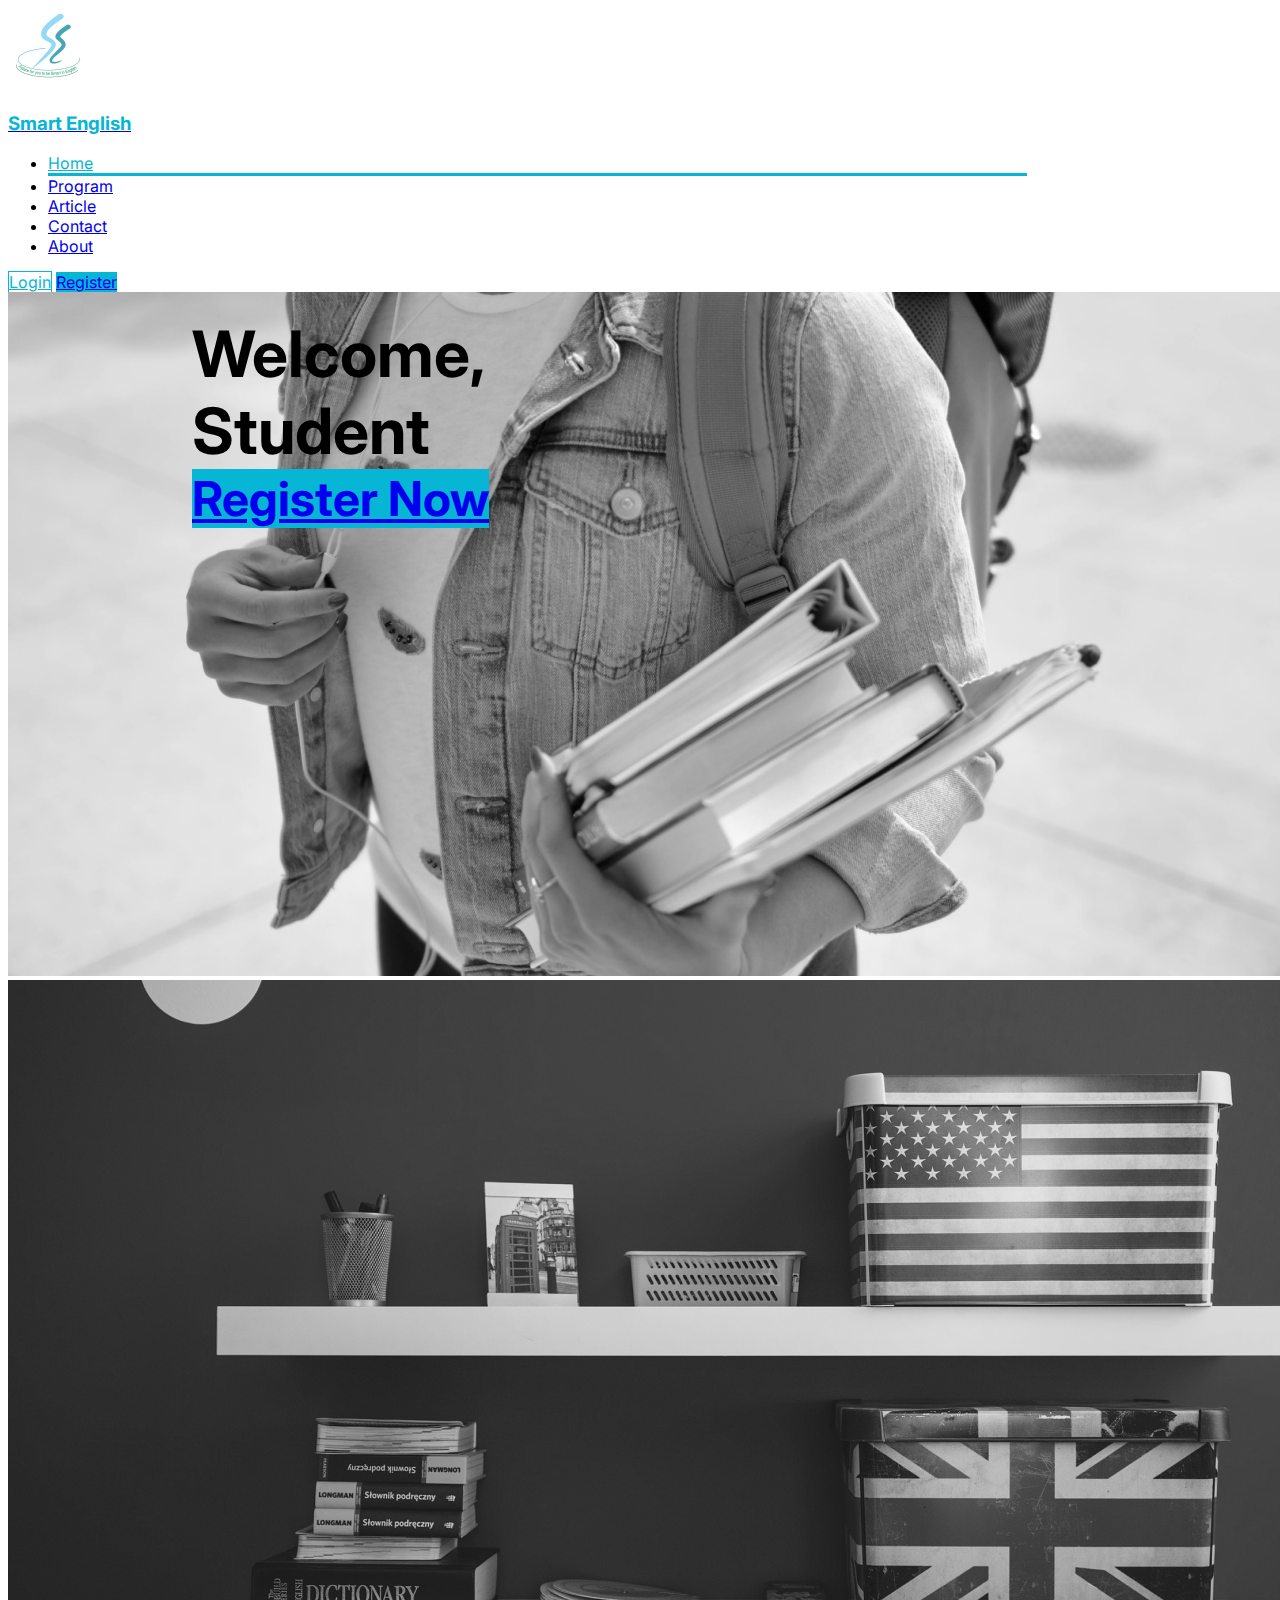
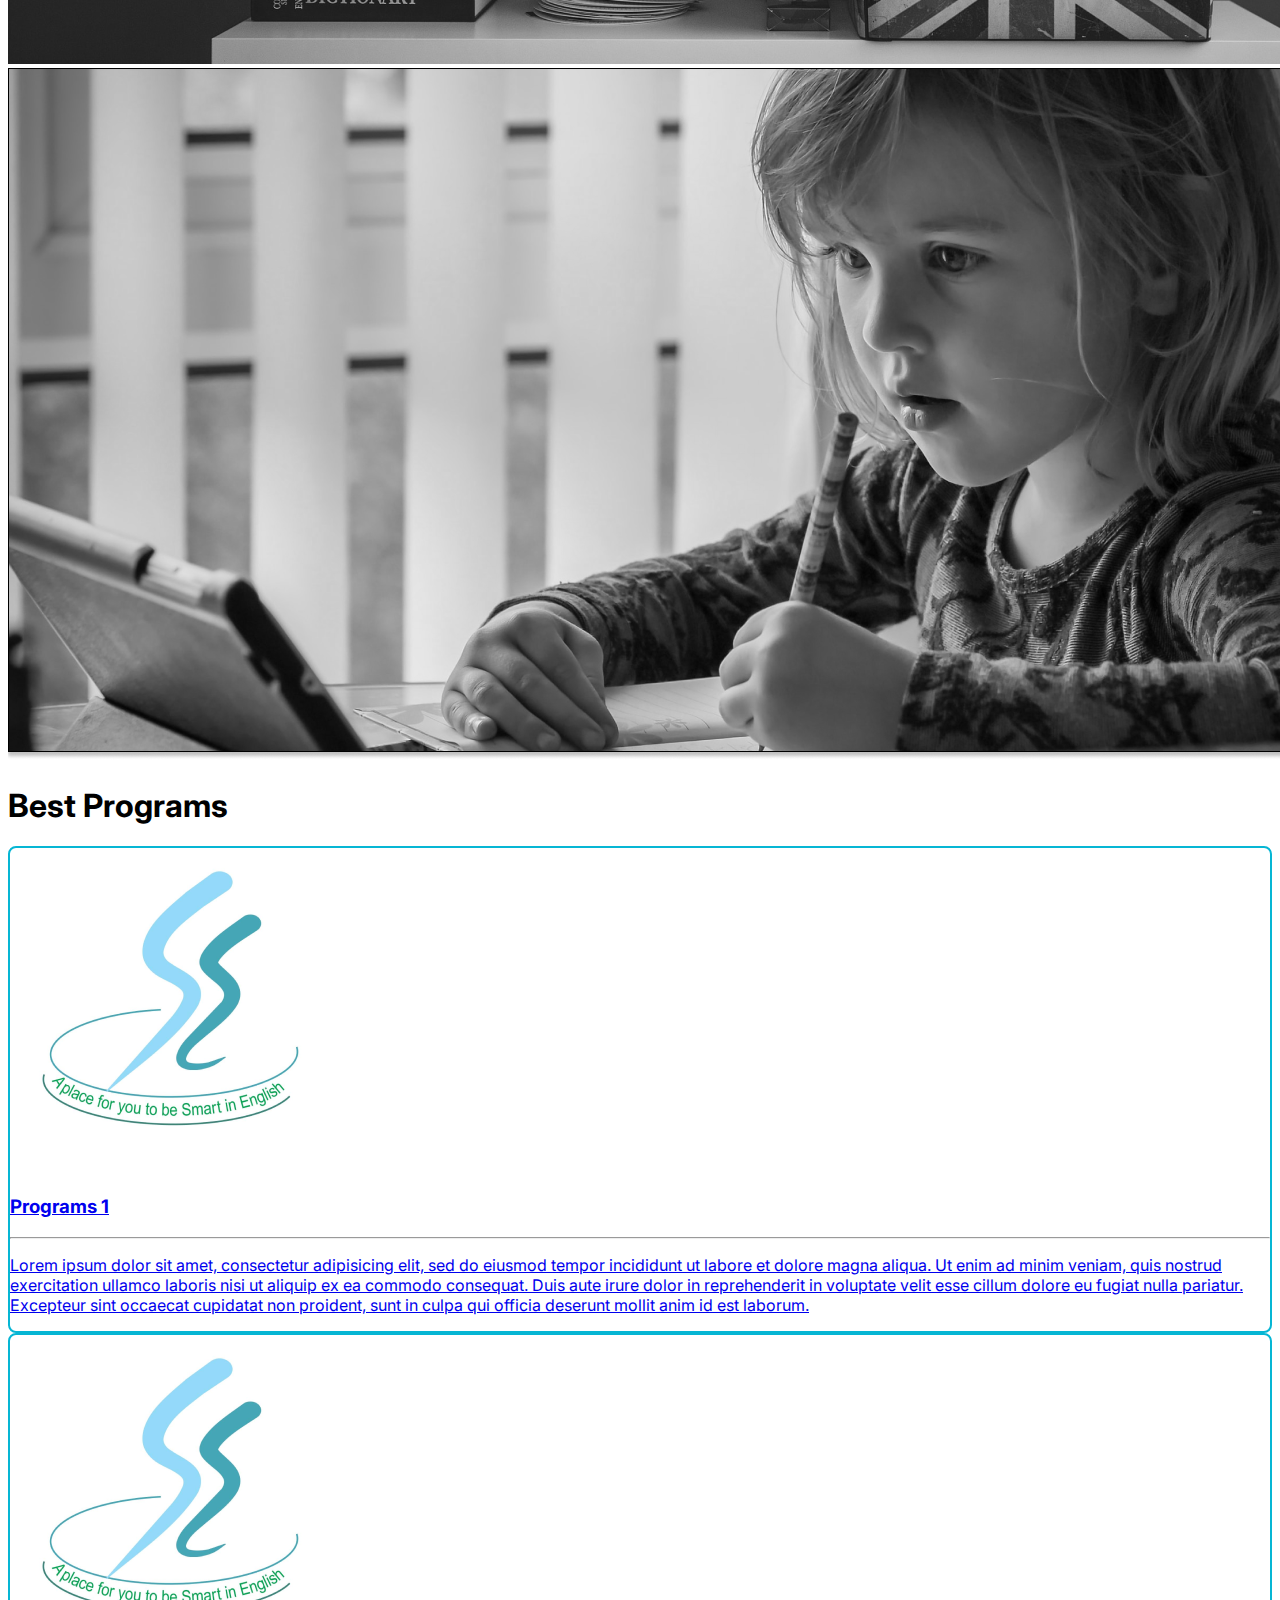
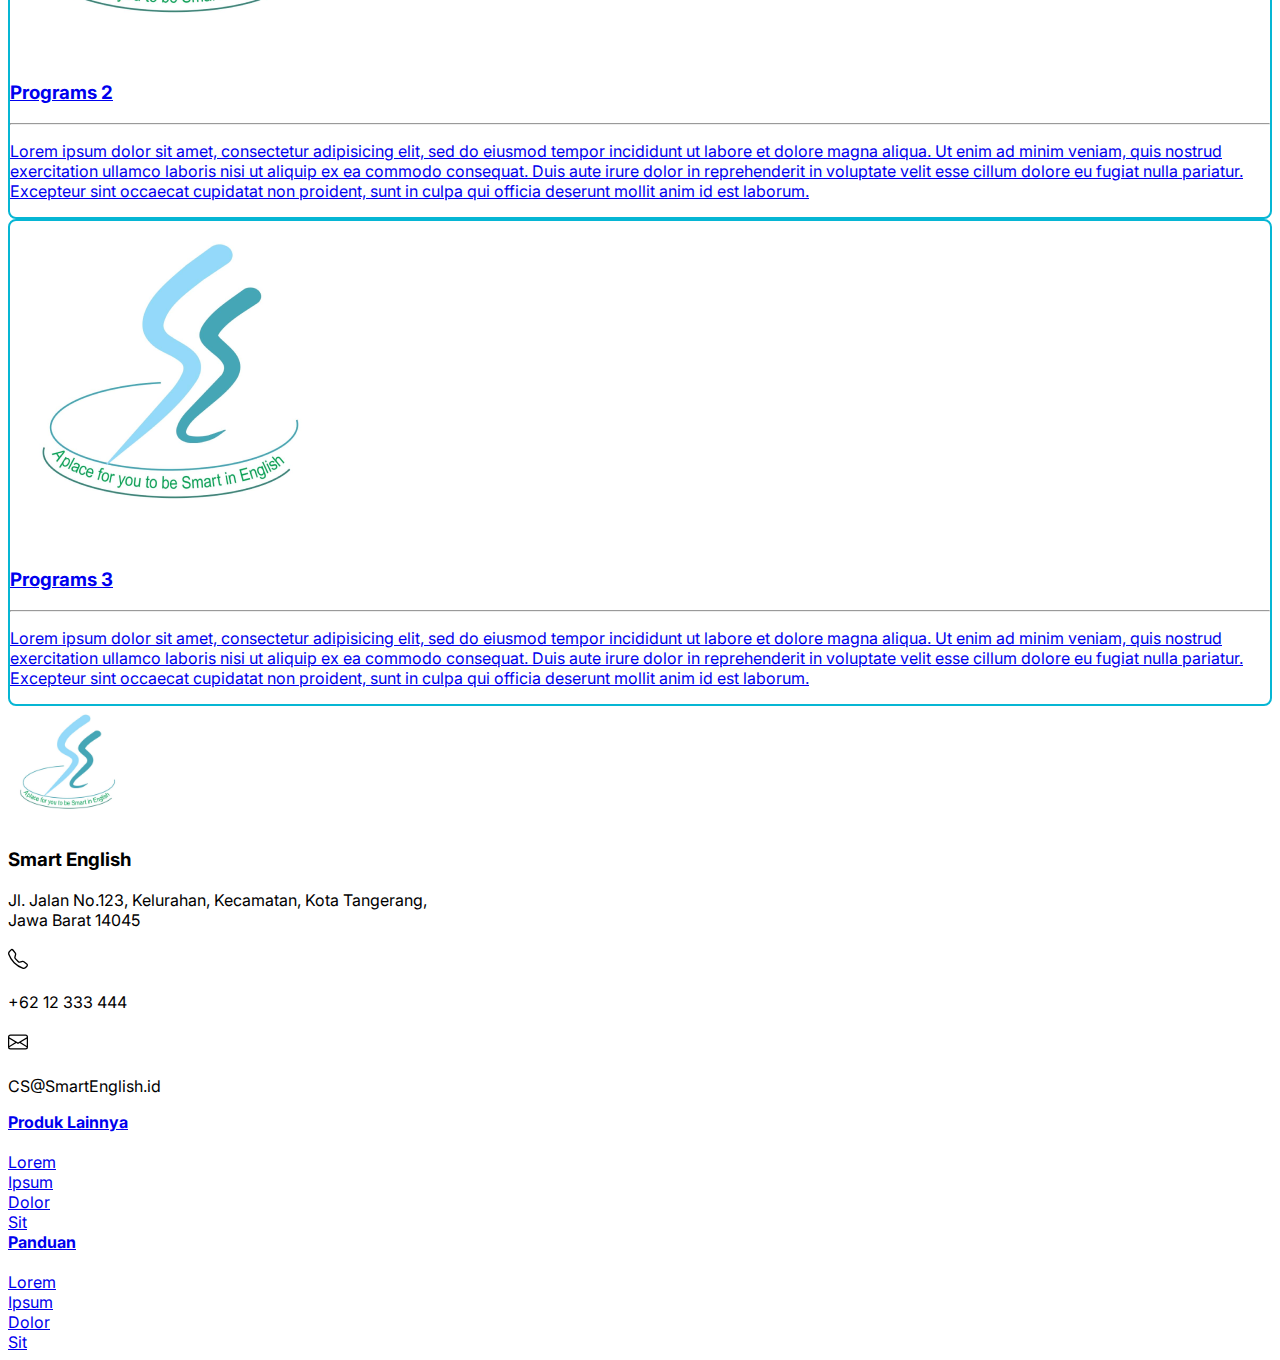
<file: index.html>
<!DOCTYPE html>
<html>
<head>
	<meta charset="utf-8">
	<meta name="viewport" content="width=device-width, initial-scale=1">
	<meta name="description" content="Landing Page Smart English">
	<meta name="author" content="Kelompok 4 C2 2020">
	<title>Smart English Jatiuwung - Landing Page</title>
	<link rel = "icon" href = "pics/Logo.png" type = "image/x-icon">
	<link rel="stylesheet" type="text/css" href="css/style.css">
	<link href="https://cdn.jsdelivr.net/npm/bootstrap@5.1.3/dist/css/bootstrap.min.css" rel="stylesheet" integrity="sha384-1BmE4kWBq78iYhFldvKuhfTAU6auU8tT94WrHftjDbrCEXSU1oBoqyl2QvZ6jIW3" crossorigin="anonymous">
	<script src="https://cdn.jsdelivr.net/npm/bootstrap@5.1.3/dist/js/bootstrap.bundle.min.js" integrity="sha384-ka7Sk0Gln4gmtz2MlQnikT1wXgYsOg+OMhuP+IlRH9sENBO0LRn5q+8nbTov4+1p" crossorigin="anonymous"></script>
	<style>
		@import url('https://fonts.googleapis.com/css2?family=Inter&family=Poppins&display=swap');
	</style> 
</head>
<header class="container-fluid bg-white sticky-top border-bottom py-3" id="nav">
	<div class="container-fluid px-5 d-flex flex-wrap align-items-center justify-content-center justify-content-md-between" id = "header">
		<a href="index.html" class="d-flex align-items-center col-md-3 mb-2 mb-md-0 text-dark text-decoration-none">
			<img class="bi me-3" width="81" src="pics/Logo.png">
			<h3 style="color: #06B6D4;">Smart English</h3>
		</a>

		<ul class="nav col-12 col-md-auto mb-2 justify-content-center mb-md-0 fw-bold">
			<li>
				<a href="index.html" class="nav-link px-md-4" style="color: #06B6D4;">
					Home
					<div class = "container" id="activeNav">	
					</div>
				</a>
			</li>
			<li><a href="programs.html" class="nav-link px-md-4 link-dark">Program</a></li>
			<li><a href="article.html" class="nav-link px-md-4 link-dark">Article</a></li>
			<li><a href="contact.html" class="nav-link px-md-4 link-dark">Contact</a></li>
			<li><a href="about.html" class="nav-link px-md-4 link-dark">About</a></li>
		</ul>

		<div class="col-md-3 text-end">
			<a href="login.html" role="button" class="btn btn-light px-md-3 me-2" id="login">Login</a>
			<a href="register.html" role="button" class="btn text-white px-md-4" id="register">Register</a>
		</div>
	</div>
</header>
<body>
	<section class="container-fluid justify-content-center carousel slide p-0" id="hero" data-bs-ride="carousel">
		<div class = "text-white fw-bold" id="caption">
			<strong class="text-left">Welcome,<br>Student</strong>
			<div class="pt-2 pt-md-4" id="captionReg">
				<a href="register.html" class="text-decoration-none text-white rounded px-3 py-2" style="background-color: #06B6D4;"><strong>Register Now</strong></a> 
			</div>
			
		</div>
		<div class="carousel-inner">
			<div class="carousel-item active" data-bs-interval="2500">
				<img src="pics/Hero1.png" class="d-block w-100" alt="...">
			</div>
			<div class="carousel-item" data-bs-interval="2500">
				<img src="pics/Hero2.png" class="d-block w-100" alt="...">
			</div>
			<div class="carousel-item" data-bs-interval="2500">
				<img src="pics/Hero3.png" class="d-block w-100" alt="...">
			</div>
		</div>
	</section>

	<section class="container-md">
		<h1 class="text-center pt-3 pt-md-5">Best Programs</h1>
		<div class="row justify-content-md-between py-3 py-md-5">
			<div class="col-md-4 pb-md-0 pb-5">
				<a href="#" class="text-decoration-none text-dark">
					<div class="card" id="cardPrograms">
						<img src="pics/Logo.png">
						<article class="p-3">
							<h3>Programs 1</h3>
							<hr>
							<p class="p-2">
								Lorem ipsum dolor sit amet, consectetur adipisicing elit, sed do eiusmod
								tempor incididunt ut labore et dolore magna aliqua. Ut enim ad minim veniam,
								quis nostrud exercitation ullamco laboris nisi ut aliquip ex ea commodo
								consequat. Duis aute irure dolor in reprehenderit in voluptate velit esse
								cillum dolore eu fugiat nulla pariatur. Excepteur sint occaecat cupidatat non
								proident, sunt in culpa qui officia deserunt mollit anim id est laborum.
							</p>
						</article>
					</div>
				</a>
			</div>


			<div class="col-md-4 pb-md-0 pb-5">
				<a href="#" class="text-decoration-none text-dark">
					<div class="card" id="cardPrograms">
						<img src="pics/Logo.png">
						<article class="p-3">
							<h3>Programs 2</h3>
							<hr>
							<p class="p-2">
								Lorem ipsum dolor sit amet, consectetur adipisicing elit, sed do eiusmod
								tempor incididunt ut labore et dolore magna aliqua. Ut enim ad minim veniam,
								quis nostrud exercitation ullamco laboris nisi ut aliquip ex ea commodo
								consequat. Duis aute irure dolor in reprehenderit in voluptate velit esse
								cillum dolore eu fugiat nulla pariatur. Excepteur sint occaecat cupidatat non
								proident, sunt in culpa qui officia deserunt mollit anim id est laborum.
							</p>
						</article>
					</div>
				</a>
			</div>


			<div class="col-md-4 pb-md-0 pb-5">
				<a href="#" class="text-decoration-none text-dark">
					<div class="card" id="cardPrograms">
						<img src="pics/Logo.png" class="p-3">
						<article class="p-3">
							<h3>Programs 3</h3>
							<hr>
							<p class="p-2">
								Lorem ipsum dolor sit amet, consectetur adipisicing elit, sed do eiusmod
								tempor incididunt ut labore et dolore magna aliqua. Ut enim ad minim veniam,
								quis nostrud exercitation ullamco laboris nisi ut aliquip ex ea commodo
								consequat. Duis aute irure dolor in reprehenderit in voluptate velit esse
								cillum dolore eu fugiat nulla pariatur. Excepteur sint occaecat cupidatat non
								proident, sunt in culpa qui officia deserunt mollit anim id est laborum.
							</p>
						</article>
					</div>
				</a>
			</div>
		</div>
	</section>
</body>
<footer class="container-fluid">
	<div class="row">
		<div class="col-sm-12 col-md-4 bg-white border py-2">
			<div class="container p-lg-5">
				<a href="#"><img src="pics/Logo.png" class="mt-2 mb-4" style="max-height: 120px;"></a>
				<h3>Smart English</h3>
				<p class="mb-3">Jl. Jalan No.123, Kelurahan, Kecamatan, Kota Tangerang, <br> Jawa Barat 14045 </p>
				<span class="d-flex">
					<svg xmlns="http://www.w3.org/2000/svg" width="20" height="26" fill="currentColor" class="bi bi-telephone" viewBox="0 0 16 16">
						<path d="M3.654 1.328a.678.678 0 0 0-1.015-.063L1.605 2.3c-.483.484-.661 1.169-.45 1.77a17.568 17.568 0 0 0 4.168 6.608 17.569 17.569 0 0 0 6.608 4.168c.601.211 1.286.033 1.77-.45l1.034-1.034a.678.678 0 0 0-.063-1.015l-2.307-1.794a.678.678 0 0 0-.58-.122l-2.19.547a1.745 1.745 0 0 1-1.657-.459L5.482 8.062a1.745 1.745 0 0 1-.46-1.657l.548-2.19a.678.678 0 0 0-.122-.58L3.654 1.328zM1.884.511a1.745 1.745 0 0 1 2.612.163L6.29 2.98c.329.423.445.974.315 1.494l-.547 2.19a.678.678 0 0 0 .178.643l2.457 2.457a.678.678 0 0 0 .644.178l2.189-.547a1.745 1.745 0 0 1 1.494.315l2.306 1.794c.829.645.905 1.87.163 2.611l-1.034 1.034c-.74.74-1.846 1.065-2.877.702a18.634 18.634 0 0 1-7.01-4.42 18.634 18.634 0 0 1-4.42-7.009c-.362-1.03-.037-2.137.703-2.877L1.885.511z"/>
					</svg>
					<p class="ps-2">+62 12 333 444</p>
				</span>
				<span class="d-flex">
					<svg xmlns="http://www.w3.org/2000/svg" width="20" height="28" fill="currentColor" class="bi bi-envelope" viewBox="0 0 16 16">
						<path d="M0 4a2 2 0 0 1 2-2h12a2 2 0 0 1 2 2v8a2 2 0 0 1-2 2H2a2 2 0 0 1-2-2V4Zm2-1a1 1 0 0 0-1 1v.217l7 4.2 7-4.2V4a1 1 0 0 0-1-1H2Zm13 2.383-4.708 2.825L15 11.105V5.383Zm-.034 6.876-5.64-3.471L8 9.583l-1.326-.795-5.64 3.47A1 1 0 0 0 2 13h12a1 1 0 0 0 .966-.741ZM1 11.105l4.708-2.897L1 5.383v5.722Z"/>
					</svg>
					<p class="ps-2">CS@SmartEnglish.id</p>
				</span>
			</div>
		</div>
		<div class="col-sm-12 col-md-8 bg-light py-3">
			<div class="container-md p-lg-5">
				<div class="fs-6 row">
					<div class="col-sm-6 col-md-3 mb-4 mb-md-0">
						<div>
							<b><a href="#" class="text-decoration-none text-dark">Produk Lainnya</a></b> <br> <br>
							<a href="#" class="text-decoration-none text-dark">Lorem</a> <br>
							<a href="#" class="text-decoration-none text-dark">Ipsum</a> <br>
							<a href="#" class="text-decoration-none text-dark">Dolor</a> <br> 
							<a href="#" class="text-decoration-none text-dark">Sit</a> 
						</div>
					</div>
					<div class="col-sm-6 col-md-3 mb-4 mb-md-0">
						<div>
							<b><a href="#" class="text-decoration-none text-dark">Panduan</a></b> <br> <br>
							<a href="#" class="text-decoration-none text-dark">Lorem</a> <br>
							<a href="#" class="text-decoration-none text-dark">Ipsum</a> <br>
							<a href="#" class="text-decoration-none text-dark">Dolor</a> <br> 
							<a href="#" class="text-decoration-none text-dark">Sit</a> 
						</div>
					</div>
				</div>
			</div>
		</div>
	</div>
</footer>
</html>
</file>
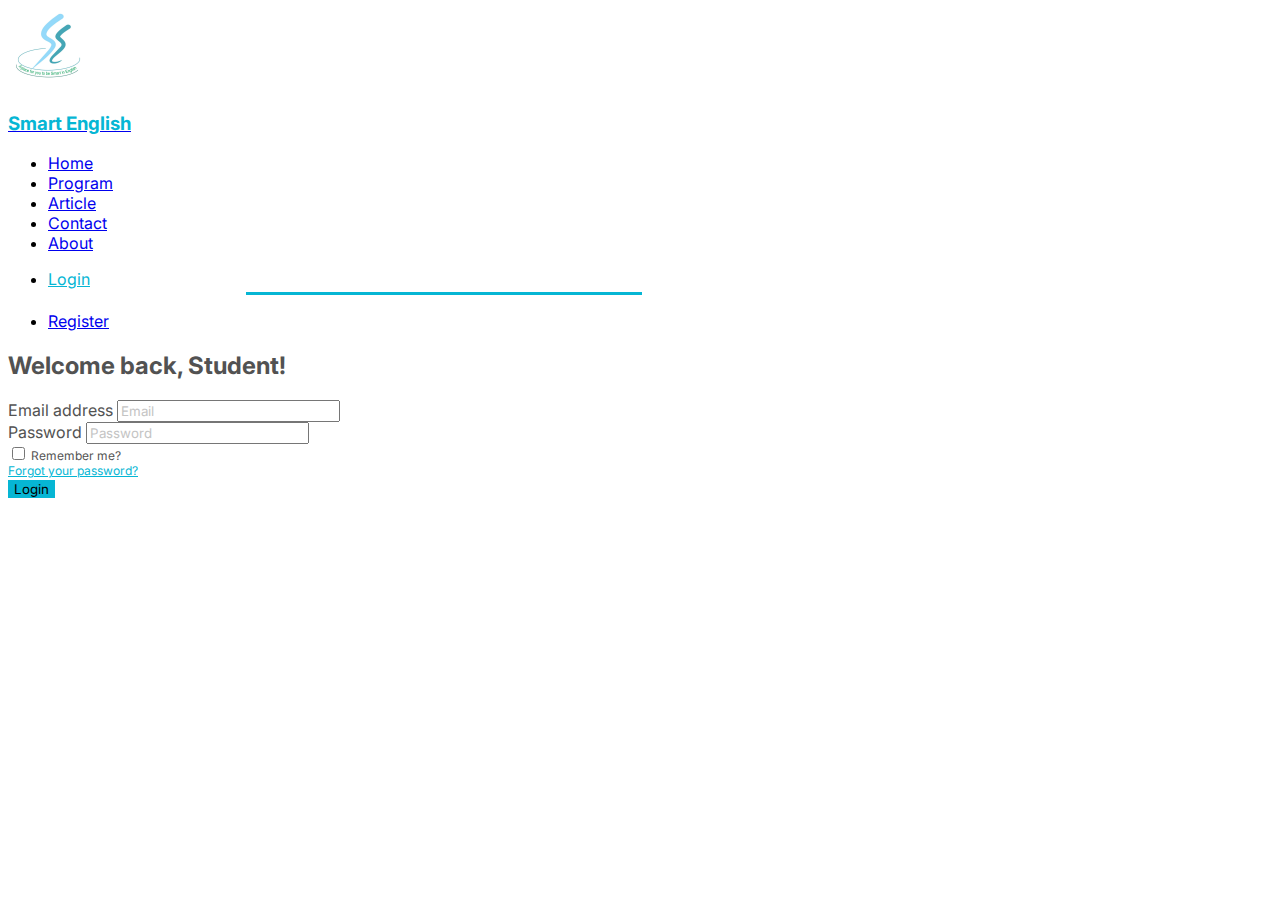
<file: login.html>
<!DOCTYPE html>
<html>
<head>
	<meta charset="utf-8">
	<meta name="viewport" content="width=device-width, initial-scale=1">
	<meta name="description" content="Landing Page Smart English">
	<meta name="author" content="Kelompok 4 C2 2020">
	<title>Smart English Jatiuwung - Landing Page</title>
	<link rel = "icon" href = "pics/Logo.png" type = "image/x-icon">
	<link rel="stylesheet" type="text/css" href="css/styleLogin.css">
	<link href="https://cdn.jsdelivr.net/npm/bootstrap@5.1.3/dist/css/bootstrap.min.css" rel="stylesheet" integrity="sha384-1BmE4kWBq78iYhFldvKuhfTAU6auU8tT94WrHftjDbrCEXSU1oBoqyl2QvZ6jIW3" crossorigin="anonymous">
	<script src="https://cdn.jsdelivr.net/npm/bootstrap@5.1.3/dist/js/bootstrap.bundle.min.js" integrity="sha384-ka7Sk0Gln4gmtz2MlQnikT1wXgYsOg+OMhuP+IlRH9sENBO0LRn5q+8nbTov4+1p" crossorigin="anonymous"></script>
	<style>
		@import url('https://fonts.googleapis.com/css2?family=Inter&family=Poppins&display=swap');
	</style> 
</head>
<header class="container-fluid bg-white sticky-top shadow shadow-offset-down-md py-3" id="nav">
	<div class="container-fluid px-5 d-flex flex-wrap align-items-center justify-content-center justify-content-md-between" id = "header">
		<a href="index.html" class="d-flex align-items-center col-md-3 mb-2 mb-md-0 text-dark text-decoration-none">
			<img class="bi me-md-3 me-1" width="81" src="pics/Logo.png">
			<h3 style="color: #06B6D4;">Smart English</h3>
		</a>

		<ul class="nav col-12 col-md-auto mb-2 justify-content-center mb-md-0 fw-bold">
			<li><a href="index.html" class="nav-link px-md-4 link-dark">Home</a></li>
			<li><a href="programs.html" class="nav-link px-md-4 link-dark">Program</a></li>
			<li><a href="article.html" class="nav-link px-md-4 link-dark">Article</a></li>
			<li><a href="contact.html" class="nav-link px-md-4 link-dark">Contact</a></li>
			<li><a href="about.html" class="nav-link px-md-4 link-dark">About</a></li>
		</ul>

		<div class="col-md-3 col-0"></div>
	</div>
</header>

<body class="bg-light">
	<section class="container-fluid py-5">
		<div class="container-md bg-white" id="bgLogin">
			<div class="row text-center py-3" id="navLogin">
				<div class="col-6">
					<ul class="nav justify-content-center">
						<li>
							<a href="login.html" class="nav-link" style="color: #06B6D4;">
								Login
								<div id="activeNav">	
								</div>
							</a>
						</li>
					</ul>
				</div>
				<div class="col-6">
					<ul class="nav justify-content-center">
						<li>
							<a href="register.html" class="nav-link link-dark text-muted">
								Register
							</a>
						</li>
					</ul>
				</div>
			</div>

			<div class="container-md px-md-5 px-3 py-md-4 py-3" id="formLogin">
				<h2 class="text-center pb-3 pb-md-5">Welcome back, Student!</h2>
				<form class="container col-md-6 col-12">
					<div class="mb-3">
						<label for="email" class="form-label">Email address</label>
						<input type="email" class="form-control" placeholder="Email" id="email" aria-describedby="email">
					</div>
					<div class="mb-3">
						<label for="password" class="form-label">Password</label>
						<input type="password" class="form-control" placeholder="Password" id="password">
					</div>
					<div class="d-flex flex-wrap justify-content-between mb-3" style="font-size: 12px;">
						<div class="form-check">
							<input type="checkbox" class="form-check-input p-0" id="remember">
							<label class="form-check-label p-0" for="remember">Remember me?</label>
						</div>
						<div class="p-0">
							<a href="forgot.html" class="text-decoration-none" style="color: #06B6D4;">Forgot your password?</a>
						</div>
						
					</div>
					
					<button type="submit" class="btn btn-primary col-12 mt-3 py-2" style="background-color: #06B6D4; border: none;">Login</button>
				</form>
			</div>
			
		</div>
	</section>
</body>
</html>
</file>
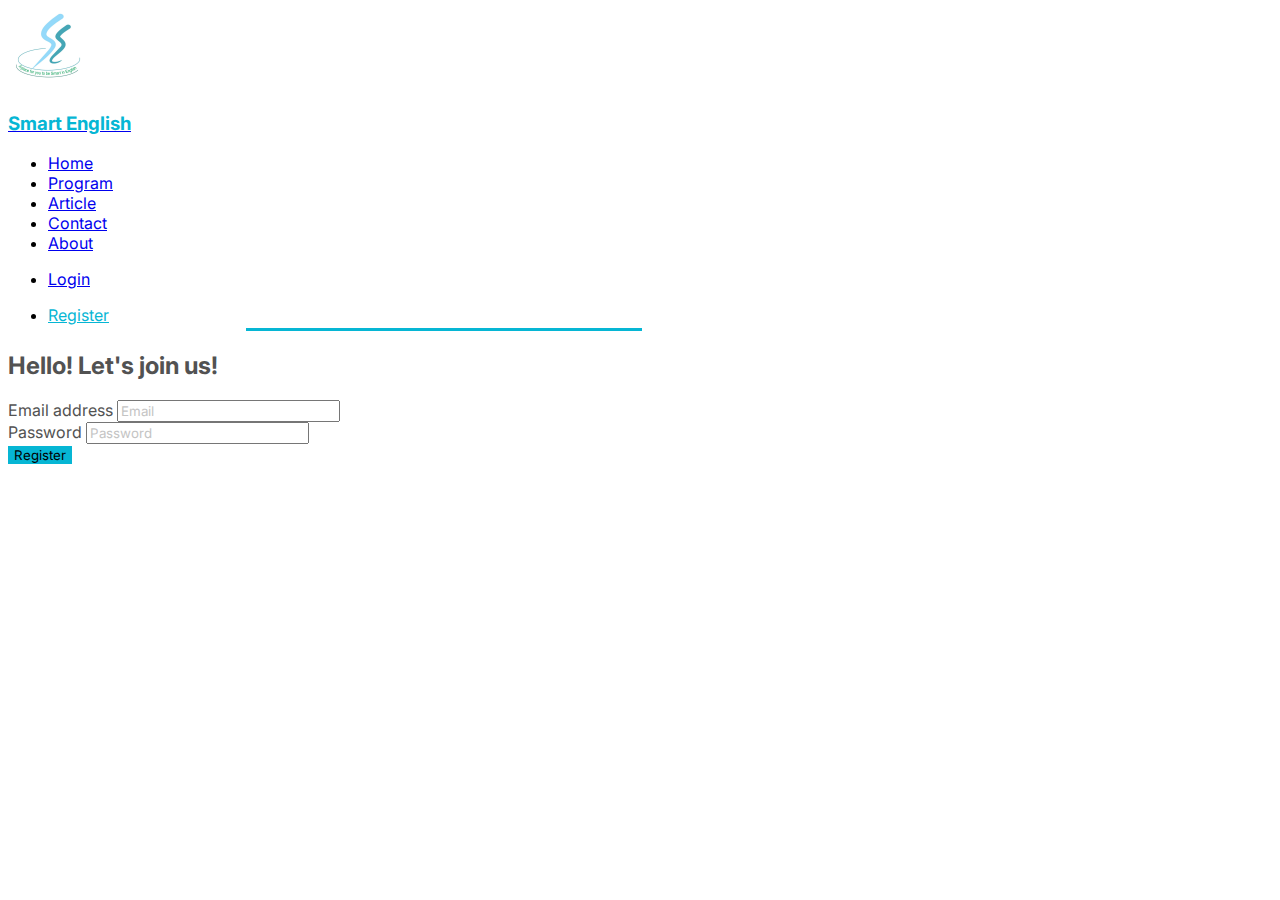
<file: register.html>
<!DOCTYPE html>
<html>
<head>
	<meta charset="utf-8">
	<meta name="viewport" content="width=device-width, initial-scale=1">
	<meta name="description" content="Landing Page Smart English">
	<meta name="author" content="Kelompok 4 C2 2020">
	<title>Smart English Jatiuwung - Landing Page</title>
	<link rel = "icon" href = "pics/Logo.png" type = "image/x-icon">
	<link rel="stylesheet" type="text/css" href="css/styleLogin.css">
	<link href="https://cdn.jsdelivr.net/npm/bootstrap@5.1.3/dist/css/bootstrap.min.css" rel="stylesheet" integrity="sha384-1BmE4kWBq78iYhFldvKuhfTAU6auU8tT94WrHftjDbrCEXSU1oBoqyl2QvZ6jIW3" crossorigin="anonymous">
	<script src="https://cdn.jsdelivr.net/npm/bootstrap@5.1.3/dist/js/bootstrap.bundle.min.js" integrity="sha384-ka7Sk0Gln4gmtz2MlQnikT1wXgYsOg+OMhuP+IlRH9sENBO0LRn5q+8nbTov4+1p" crossorigin="anonymous"></script>
	<style>
		@import url('https://fonts.googleapis.com/css2?family=Inter&family=Poppins&display=swap');
	</style> 
</head>
<header class="container-fluid bg-white sticky-top shadow shadow-offset-down-md py-3" id="nav">
	<div class="container-fluid px-5 d-flex flex-wrap align-items-center justify-content-center justify-content-md-between" id = "header">
		<a href="index.html" class="d-flex align-items-center col-md-3 mb-2 mb-md-0 text-dark text-decoration-none">
			<img class="bi me-md-3 me-1" width="81" src="pics/Logo.png">
			<h3 style="color: #06B6D4;">Smart English</h3>
		</a>

		<ul class="nav col-12 col-md-auto mb-2 justify-content-center mb-md-0 fw-bold">
			<li><a href="index.html" class="nav-link px-md-4 link-dark">Home</a></li>
			<li><a href="programs.html" class="nav-link px-md-4 link-dark">Program</a></li>
			<li><a href="article.html" class="nav-link px-md-4 link-dark">Article</a></li>
			<li><a href="contact.html" class="nav-link px-md-4 link-dark">Contact</a></li>
			<li><a href="about.html" class="nav-link px-md-4 link-dark">About</a></li>
		</ul>

		<div class="col-md-3 col-0"></div>
	</div>
</header>

<body class="bg-light">
	<section class="container-fluid py-5">
		<div class="container-md bg-white" id="bgLogin">
			<div class="row text-center py-3" id="navLogin">
				<div class="col-6">
					<ul class="nav justify-content-center">
						<li>
							<a href="login.html" class="nav-link link-dark text-muted">
								Login
							</a>
						</li>
					</ul>
				</div>
				<div class="col-6">
					<ul class="nav justify-content-center">
						<li>
							<a href="register.html" class="nav-link" style="color: #06B6D4;">
								Register
							</a>
							<div id="activeNav">	
								</div>
						</li>
					</ul>
				</div>
			</div>

			<div class="container-md px-md-5 px-3 py-md-4 py-3" id="formLogin">
				<h2 class="text-center pb-3 pb-md-5">Hello! Let's join us!</h2>
				<form class="container col-md-6 col-12">
					<div class="mb-3">
						<label for="email" class="form-label">Email address</label>
						<input type="email" class="form-control" placeholder="Email" id="email" aria-describedby="email">
					</div>
					<div class="mb-3">
						<label for="password" class="form-label">Password</label>
						<input type="password" class="form-control" placeholder="Password" id="password">
					</div>
					
					<button type="submit" class="btn btn-primary col-12 mt-3 py-2" style="background-color: #06B6D4; border: none;">Register</button>
				</form>
			</div>
			
		</div>
	</section>
</body>
</html>
</file>
<file: css/style.css>
*{
	font-family: 'Inter', sans-serif;
}

#activeNav{
	border-bottom: 3px solid #06B6D4;
	width: 80%;
	left: 10%;
	right: 10%;
}

#login{
	border: 1px solid #06B6D4;
	color: #06B6D4;
}

#register{
	background-color: #06B6D4;
}

#hero img{
	position: relative;
	filter: grayscale(100%);
}

@media only screen and (max-width: 1920px) {
	#caption{
		font-size: 48pt;
		z-index: 100;
		position: absolute;
		top: 35%;
		left: 15%;
	}
	#captionReg{
		font-size: 36pt;
	}
}

@media only screen and (max-width: 900px) {
	#caption {
		font-size: 24pt;
		z-index: 100;
		position: absolute;
		top: 10%;
		left: 15%;
	}
	#captionReg{
		font-size: 12pt;
	}
}

#cardPrograms{
	border: 2px solid #06B6D4;
	border-radius: 8px;
}
</file>
<file: css/styleLogin.css>
*{
	font-family: 'Inter', sans-serif;
}

#activeNav{
	border-bottom: 3px solid #06B6D4;
	width: 50%;
	left: 35%;
	right: 35%;
	padding-top: 3px;
	margin: auto;
}

#login{
	border: 1px solid #06B6D4;
	color: #06B6D4;
}

#register{
	background-color: #06B6D4;
}

@media only screen and (max-width: 1920px) {
	#bgLogin{
		width: 832px;
		height: 596px;
	}
}

@media only screen and (max-width: 900px) {
	#bgLogin{
		width: 90%;
	}
}

#bgLogin{
	border-radius: 25px;
}

#formLogin{
	font-style: normal;
	font-weight: 400;
	font-size: 16px;
	/*line-height: 0px;*/

	color: #525252;
}

#formLogin ::placeholder{
	color: #C4C4C4;
	opacity: 1; /* Firefox */
}
</file>
